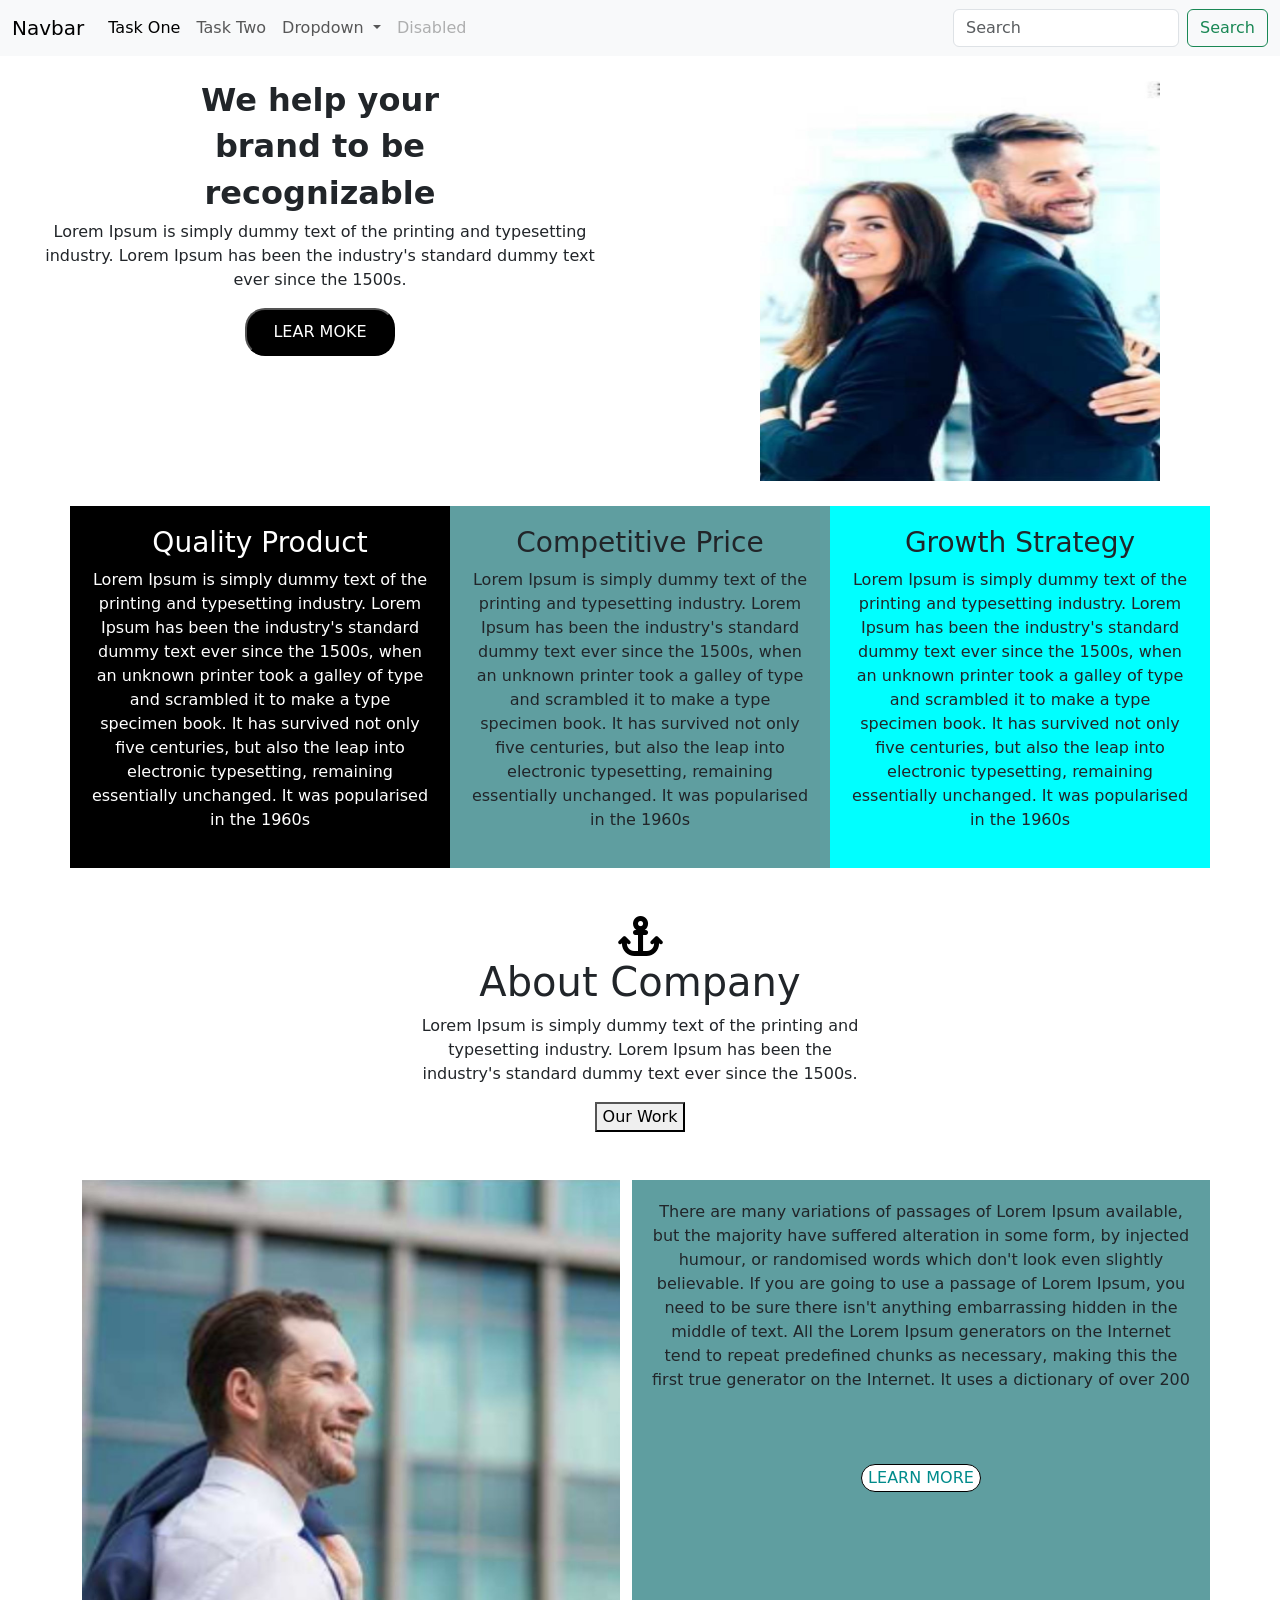
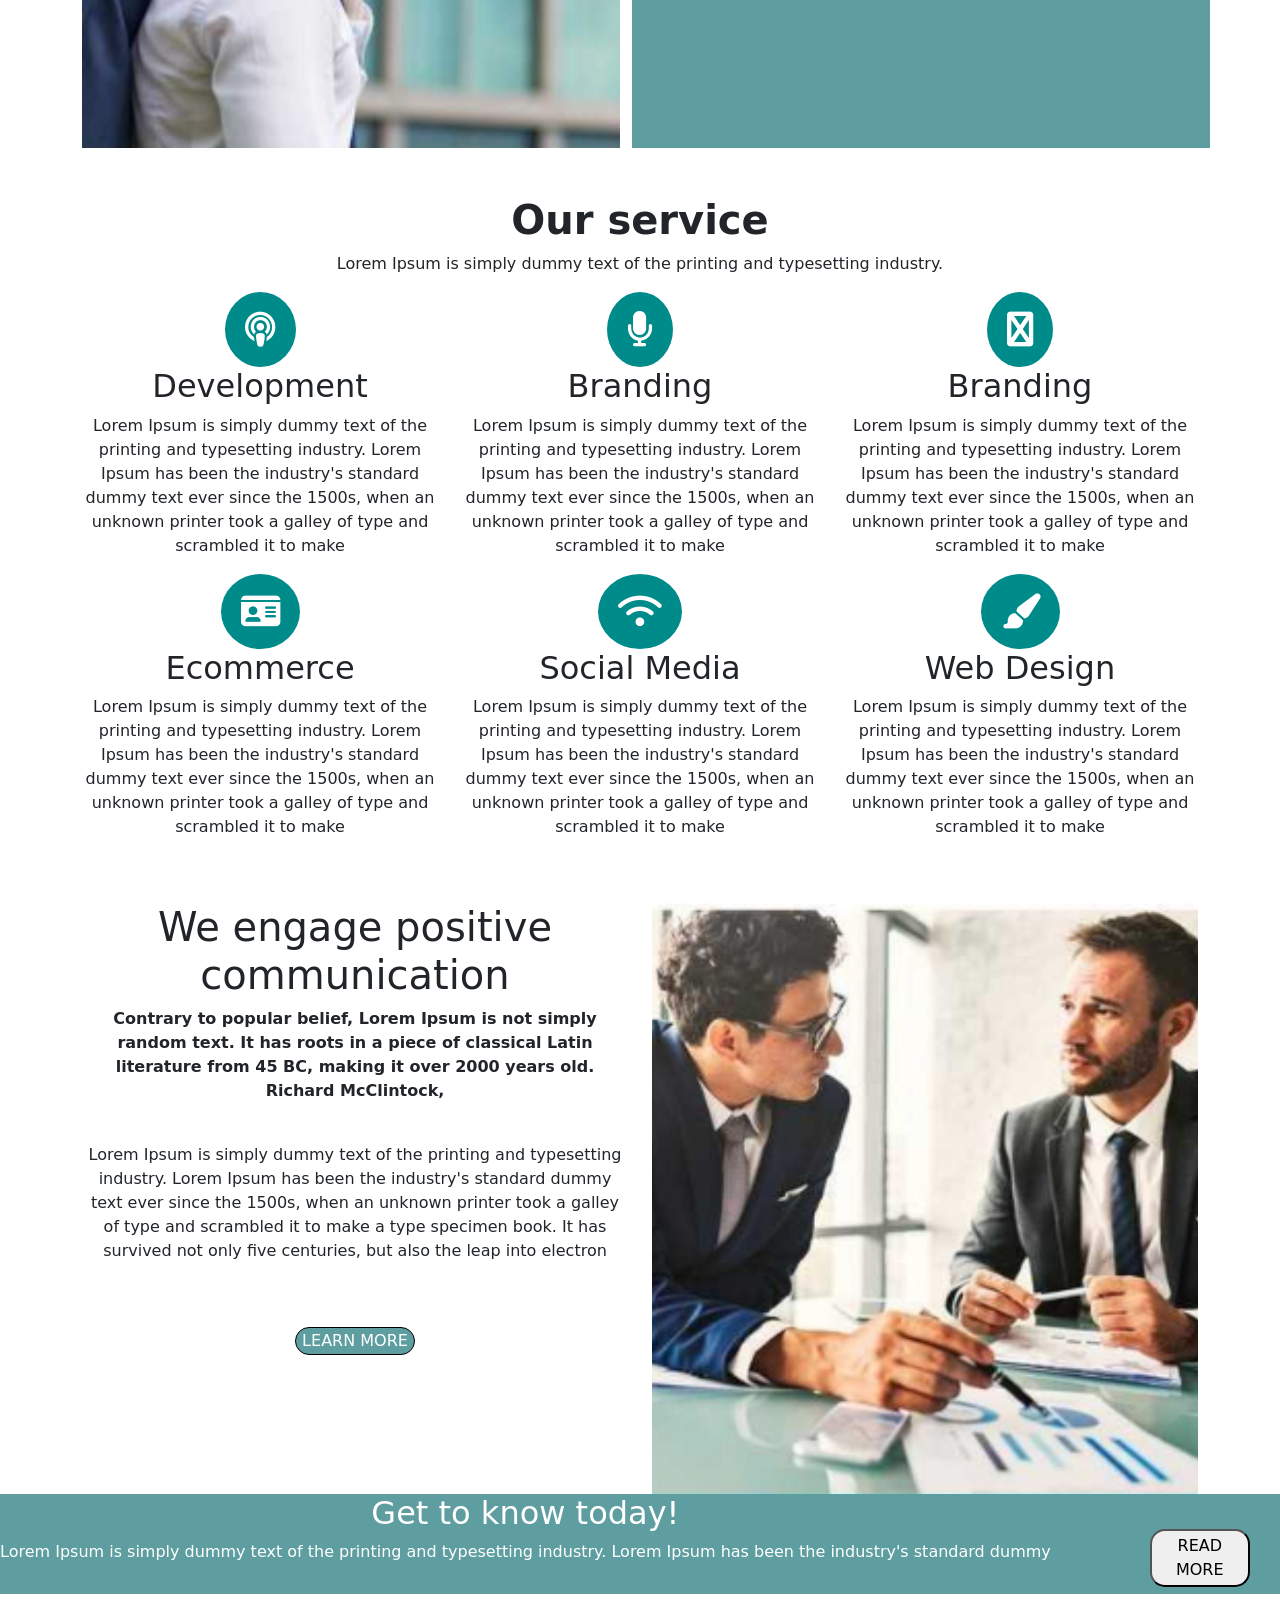
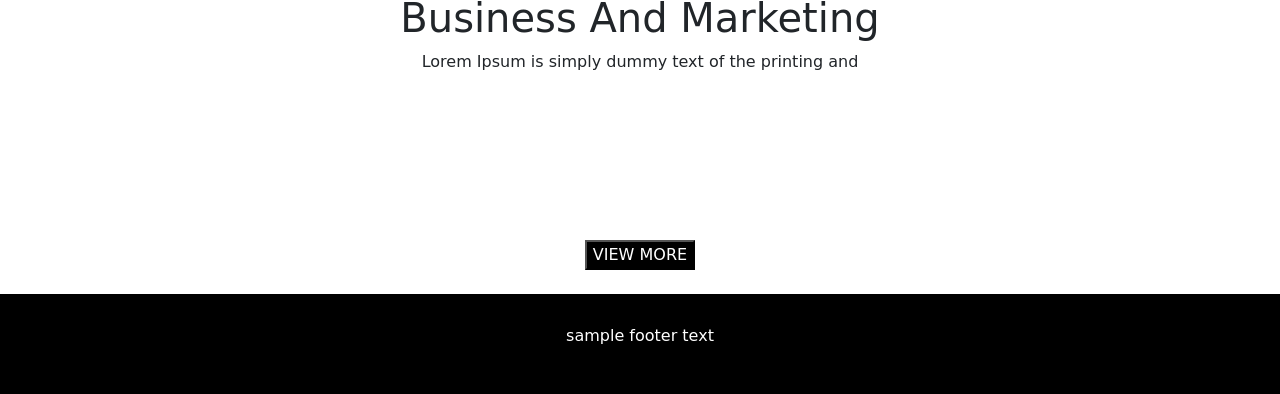
<file: index.html>
<!DOCTYPE html>
<html lang="en">
<head>
  <meta charset="UTF-8">
  <meta name="viewport" content="width=device-width, initial-scale=1.0">
  <title>Document</title>
  <link href="https://cdn.jsdelivr.net/npm/bootstrap@5.0.2/dist/css/bootstrap.min.css" rel="stylesheet" integrity="sha384-EVSTQN3/azprG1Anm3QDgpJLIm9Nao0Yz1ztcQTwFspd3yD65VohhpuuCOmLASjC" crossorigin="anonymous">
  <link rel="stylesheet" href="style.css">
  <link rel="stylesheet" href="https://cdnjs.cloudflare.com/ajax/libs/font-awesome/6.5.1/css/all.min.css" integrity="sha512-DTOQO9RWCH3ppGqcWaEA1BIZOC6xxalwEsw9c2QQeAIftl+Vegovlnee1c9QX4TctnWMn13TZye+giMm8e2LwA==" crossorigin="anonymous" referrerpolicy="no-referrer" />
</head>
<body>
  <nav class="navbar navbar-expand-lg navbar-light bg-light">
    <div class="container-fluid">
      <a class="navbar-brand" href="#">Navbar</a>
      <button class="navbar-toggler" type="button" data-bs-toggle="collapse" data-bs-target="#navbarSupportedContent" aria-controls="navbarSupportedContent" aria-expanded="false" aria-label="Toggle navigation">
        <span class="navbar-toggler-icon"></span>
      </button>
      <div class="collapse navbar-collapse" id="navbarSupportedContent">
        <ul class="navbar-nav me-auto mb-2 mb-lg-0">
          <li class="nav-item">
            <a class="nav-link active" aria-current="page" href="index.html">Task One</a>
          </li>
          <li class="nav-item">
            <a class="nav-link" href="task2.html">Task Two</a>
          </li>
          <li class="nav-item dropdown">
            <a class="nav-link dropdown-toggle" href="#" id="navbarDropdown" role="button" data-bs-toggle="dropdown" aria-expanded="false">
              Dropdown
            </a>
            <ul class="dropdown-menu" aria-labelledby="navbarDropdown">
              <li><a class="dropdown-item" href="#">Action</a></li>
              <li><a class="dropdown-item" href="#">Another action</a></li>
              <li><hr class="dropdown-divider"></li>
              <li><a class="dropdown-item" href="#">Something else here</a></li>
            </ul>
          </li>
          <li class="nav-item">
            <a class="nav-link disabled" href="#" tabindex="-1" aria-disabled="true">Disabled</a>
          </li>
        </ul>
        <form class="d-flex">
          <input class="form-control me-2" type="search" placeholder="Search" aria-label="Search">
          <button class="btn btn-outline-success" type="submit">Search</button>
        </form>
      </div>
    </div>
  </nav>
<div class="flex">
<div class="content">
  <h2>We help your</h2>
  <h2>brand to be</h2>
  <h2>recognizable</h2>
  <p>Lorem Ipsum is simply dummy text of the printing and typesetting industry. Lorem Ipsum has been the industry's standard dummy text ever since the 1500s. </p>
  <button style="background-color: black; color: white; padding: 10px; border-radius: 20px; width: 150px;">LEAR MOKE</button>
</div>
<div class="content">
  <img src="image/photo_2024-01-01_15-02-11.jpg" alt="">
</div>
</div>


<div class="container">
  <div class="row">
    <div class="col" style="background-color: black;color: white; padding: 20px;">
      <h3>Quality Product</h3>
      <p>Lorem Ipsum is simply dummy text of the printing and typesetting industry. Lorem Ipsum has been the industry's standard dummy text ever since the 1500s, when an unknown printer took a galley of type and scrambled it to make a type specimen book. It has survived not only five centuries, but also the leap into electronic typesetting, remaining essentially unchanged. It was popularised in the 1960s</p>
    </div>
    <div class="col order-5" style="background-color: aqua; padding: 20px;">
<h3>Growth Strategy</h3>
      <p>Lorem Ipsum is simply dummy text of the printing and typesetting industry. Lorem Ipsum has been the industry's standard dummy text ever since the 1500s, when an unknown printer took a galley of type and scrambled it to make a type specimen book. It has survived not only five centuries, but also the leap into electronic typesetting, remaining essentially unchanged. It was popularised in the 1960s</p>
    </div>
    <div class="col order-1" style="background-color:cadetblue; padding: 20px;">
      <h3>Competitive  Price</h3>
      <p>Lorem Ipsum is simply dummy text of the printing and typesetting industry. Lorem Ipsum has been the industry's standard dummy text ever since the 1500s, when an unknown printer took a galley of type and scrambled it to make a type specimen book. It has survived not only five centuries, but also the leap into electronic typesetting, remaining essentially unchanged. It was popularised in the 1960s</p>
    </div>
  </div>
</div>
<br><br>
<div class="about">
  <a href=""><i class="fa fa-anchor" aria-hidden="true"></i></a>
  <h1>About Company</h1>
  <p>Lorem Ipsum is simply dummy text of the printing and typesetting industry. Lorem Ipsum has been the industry's standard dummy text ever since the 1500s. </p>
  <button>Our Work</button>
</div>
<br><br>

<div class="container">
  <div class="row">
    <div class="col">
     <img src="image/photo_2024-01-01_15-43-21.jpg" style="height:100%;width: 100%;">
    </div>
    <div class="col order-5" style="text-align: center;padding: 20px; background-color: cadetblue;">
      There are many variations of passages of Lorem Ipsum available, but the majority have suffered alteration in some form, by injected humour, or randomised words which don't look even slightly believable. If you are going to use a passage of Lorem Ipsum, you need to be sure there isn't anything embarrassing hidden in the middle of text. All the Lorem Ipsum generators on the Internet tend to repeat predefined chunks as necessary, making this the first true generator on the Internet. It uses a dictionary of over 200
      <BR><BR></BR></BR>
      <button style="border-radius: 15PX;background-color: white; border: 1PX SOLID BLACK; color: darkcyan;">LEARN MORE</button>
    </div>
    
  </div>
</div>
<br><br>
<section><h1>Our service</h1>
<p>Lorem Ipsum is simply dummy text of the printing and typesetting industry.</p></section>

<div class="container">


<div class="row">
    <div class="col order-last">
      <a href=""><i class="fa fa-ravelry" aria-hidden="true"></i></a>
    <h2>Branding</h2>
    <p>Lorem Ipsum is simply dummy text of the printing and typesetting industry. Lorem Ipsum has been the industry's standard dummy text ever since the 1500s, when an unknown printer took a galley of type and scrambled it to make </p>
    </div>
    <div class="col">
      
      <a href=""><i class="fa fa-microphone" aria-hidden="true"></i></a>
      <h2>Branding</h2>
      <p>Lorem Ipsum is simply dummy text of the printing and typesetting industry. Lorem Ipsum has been the industry's standard dummy text ever since the 1500s, when an unknown printer took a galley of type and scrambled it to make </p>
    </div>
    <div class="col order-first">
      
      <a href=""><i class="fa fa-podcast" aria-hidden="true"></i></a>
      <h2>Development</h2>
      <p>Lorem Ipsum is simply dummy text of the printing and typesetting industry. Lorem Ipsum has been the industry's standard dummy text ever since the 1500s, when an unknown printer took a galley of type and scrambled it to make </p>
    </div>
  </div>
</div>

<div class="container">
  <div class="row">
    <div class="col order-last">
     
      <a href=""><i class="fa fa-paint-brush" aria-hidden="true"></i></a>
        <h2>Web Design</h2>
      <p>Lorem Ipsum is simply dummy text of the printing and typesetting industry. Lorem Ipsum has been the industry's standard dummy text ever since the 1500s, when an unknown printer took a galley of type and scrambled it to make </p>
    </div>
    <div class="col">
      
      <a href=""><i class="fa fa-wifi" aria-hidden="true"></i></a>
      <h2>Social Media</h2>
      <p>Lorem Ipsum is simply dummy text of the printing and typesetting industry. Lorem Ipsum has been the industry's standard dummy text ever since the 1500s, when an unknown printer took a galley of type and scrambled it to make </p>
    </div>
    <div class="col order-first">
      
      <a href=""><i class="fa fa-id-card" aria-hidden="true"></i></a>
      <h2>Ecommerce</h2>
      <p>Lorem Ipsum is simply dummy text of the printing and typesetting industry. Lorem Ipsum has been the industry's standard dummy text ever since the 1500s, when an unknown printer took a galley of type and scrambled it to make </p>
    </div>
   
  </div>
  <!-- <button style="text-align: center;">LEARN MORE</button> -->
</div>

<BR></BR>
<div class="container">
  <div class="row">
    <div class="col order-last">
      <img src="image/photo_2024-01-01_16-47-39.jpg" style="height: 100%;width: 100%;">
    </div>
    <div class="col">
      <h1>We engage positive <br>
        communication</h1>
        <p style="font-weight: bold;">Contrary to popular belief, Lorem Ipsum is not simply random text. It has roots in a piece of classical Latin literature from 45 BC, making it over 2000 years old. Richard McClintock,</p>
        <br>
        <p>Lorem Ipsum is simply dummy text of the printing and typesetting industry. Lorem Ipsum has been the industry's standard dummy text ever since the 1500s, when an unknown printer took a galley of type and scrambled it to make a type specimen book. It has survived not only five centuries, but also the leap into electron</p>
        <br><br>
        <button style="border-radius: 15PX;background-color:cadetblue; border: 1PX SOLID BLACK; color:white;">LEARN MORE</button>
    </div>
    
  </div>
</div>

<div class="wrapper">
<div class="today">
<h2>Get to know today!</h2>
<p>Lorem Ipsum is simply dummy text of the printing and typesetting industry. Lorem Ipsum has been the industry's standard dummy</p>
</div>
<div class="today">
<button>READ MORE</button>
</div>

</div>

<div class="footer">
<h1>Business And Marketing</h1>
<p>Lorem Ipsum is simply dummy text of the printing and </p>

<button style="margin-top: 150PX; background-color: black;color: white;">VIEW MORE</button>
</div>


<footer style="background-color: black;color: white;text-align: center;height:100px;padding: 30px;">sample footer text</footer>
  
</body>
</html>
</file>
<file: style.css>
.navbar-toggler{
    color: aqua;
}
body{
    margin: 0;
}
.flex{
    display: flex;
    
    
}
.flex h2{
    font-weight: bolder;
}
.content{
  height: auto;
  width: 50%;
    text-align: center;
    padding: 25px;

}
.content img{
    height: 400px;
    width: 400px;
}



h3{
    text-align: center;
}
.about{
    text-align: center;
    width: 450px;
    margin: auto;
}

.about a i{
    font-size: 40px;
    color: black;
}
section{
    text-align: center;
   
}
section h1{
    font-weight: bolder;
}
.row{
    text-align: center;
    
}
.row a i{
    font-size: 35px;
    padding: 20px;
    background-color:darkcyan;
    color: white;
    border-radius: 50%;

}
.wrapper{
    background-color: cadetblue;
    height: 100px;
    color: white;
    display: flex;
}

.today{
    align-items: center;
    text-align: center;
}
.today button{
    padding: 3px;
    margin-top: 35px;
    margin-left: 99%;
    width: 100px;
    border-radius: 15px;
}

.footer{
    text-align: center;
    height: 300px;
}
</file>
